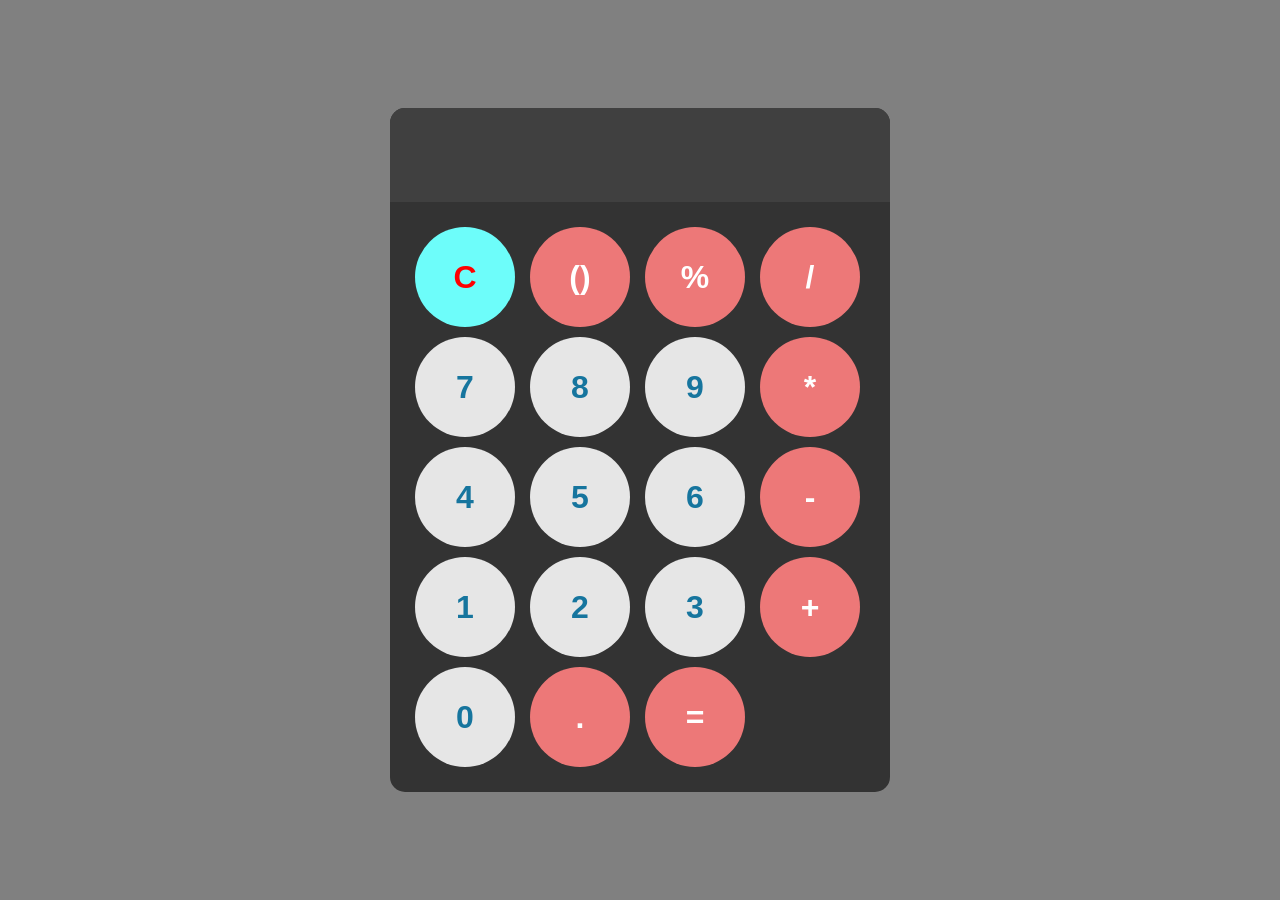
<file: calc/index.html>
<!DOCTYPE html>
<html lang="en">
<head>
    <meta charset="UTF-8">
    <meta name="viewport" content="width=device-width, initial-scale=1.0">
    <title>Calculator</title>
    <link rel="stylesheet" href="style.css">
</head>
<body>
    <div id="calculator">
         <input type="text" id="display" disabled>
         <div id="keys">
            <button onclick="clearDisplay()"class="clear">C</button>
            <button onclick="toggleParentheses('()')"class="operator">()</button>
            <button onclick="appendToDisplay('%')"class="operator">%</button>
            <button onclick="appendToDisplay('/')"class="operator">/</button>
            <button onclick="appendToDisplay('7')"class="number">7</button>
            <button onclick="appendToDisplay('8')"class="number">8</button>
            <button onclick="appendToDisplay('9')"class="number">9</button>
            <button onclick="appendToDisplay('*')"class="operator">*</button>
            <button onclick="appendToDisplay('4')"class="number">4</button>
            <button onclick="appendToDisplay('5')"class="number">5</button>
            <button onclick="appendToDisplay('6')"class="number">6</button>
            <button onclick="appendToDisplay('-')"class="operator">-</button>
            <button onclick="appendToDisplay('1')"class="number">1</button>
            <button onclick="appendToDisplay('2')"class="number">2</button>
            <button onclick="appendToDisplay('3')"class="number">3</button>
            <button onclick="appendToDisplay('+')"class="operator">+</button>
            <button onclick="appendToDisplay('0')"class="number">0</button>
            <button onclick="appendToDisplay('.')"class="operator">.</button>
            <button onclick="calculate()"class="operator">=</button>
         </div>
    </div>
    <script src="index.js"></script>
</body>
</html>
</file>
<file: calc/style.css>
body{
    margin:0;
    display:flex;
    justify-content: center;
    align-items: center;
    height: 100vh;
    background-color: hsl(0,0%,50%);
}
#calculator{
    font-family:Arial, Helvetica, sans-serif;
    background-color: hsl(0,0%,20%);
    border-radius: 15px;
    max-width: 500px;
    overflow: hidden;
}
#display{
    width:100%;
    padding:30;
    font-size: 5em;
    text-align: right;
   background-color: hsl(0,0%,25%);
   color:aliceblue;
    border: none;    

}
#keys{
    display:grid;
    grid-template-columns: repeat(4, 1fr);
    gap: 10px;
    padding:25px;
}
button{
    width: 100px;
    height: 100px;
    border-radius: 50px;
    border:none;
    background-color:hsl(0,0%,90%);
    color:rgb(22, 117, 158);
    font-size: 2em;
    font-weight: bolder;
    cursor:pointer;
}
button:hover{
    background-color:hsl(0,0%,80%);
}
button:active{
    background-color:hsl(0,0%,70%);
}
.operator{
    background-color:hsl(0, 77%, 70%);
    color:white;
}
.operator:hover{
    background-color:hsl(0, 77%, 60%);
    color:white;
}
.operator:active{
    background-color:hsl(0, 77%, 45%);
    color:white;
}
.clear{
    background-color:hsl(179, 97%, 71%);
    color:red;;
}
.clear:hover{
    background-color:hsl(179, 97%, 60%);
    color:red;;
}
.clear:active{
    background-color:hsl(179, 97%, 45%);
    color:red;;
}
</file>
